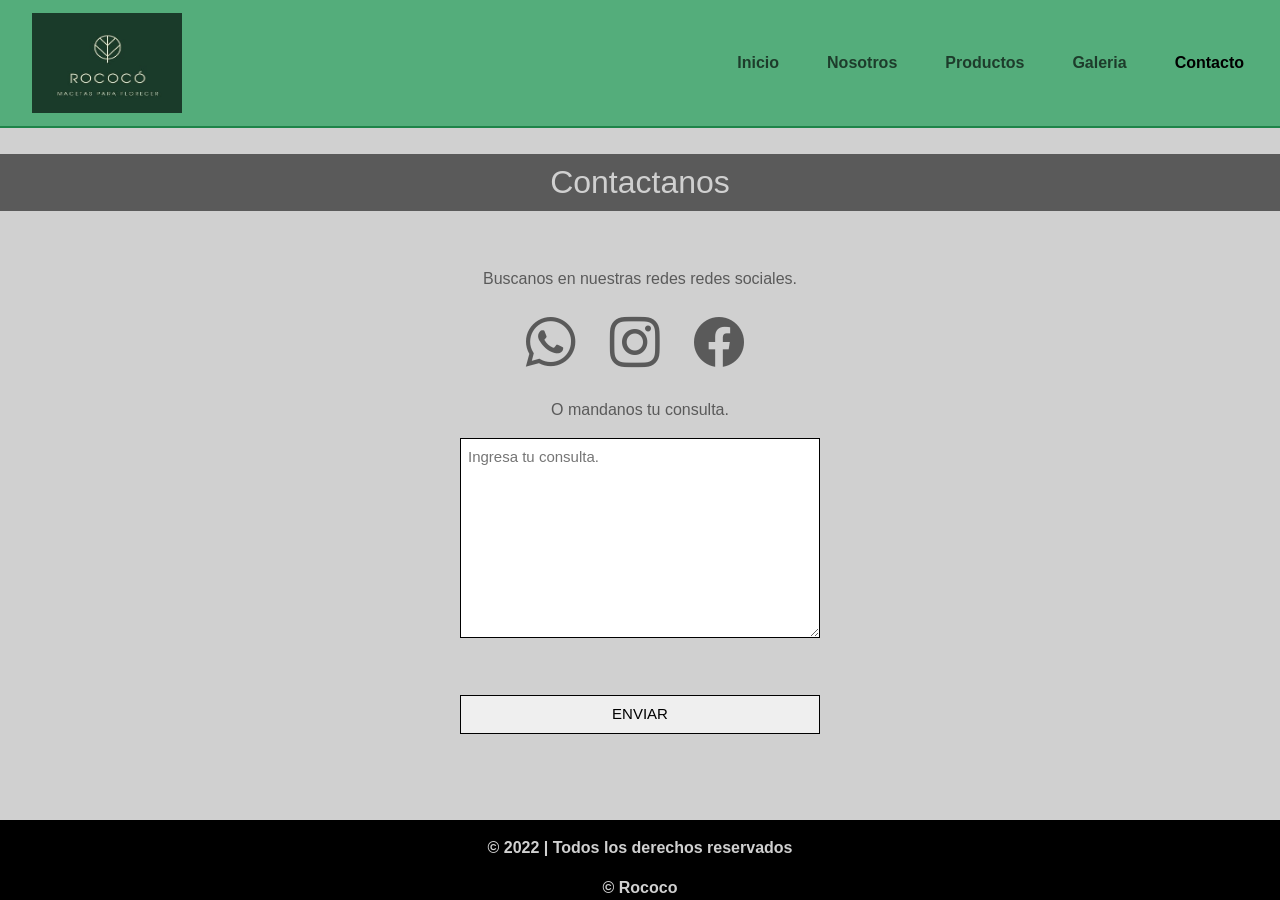
<file: pages/contacto.html>
<!DOCTYPE html>
<html lang="es">
<head>
  <meta charset="UTF-8">
  <meta http-equiv="X-UA-Compatible" content="IE=edge">
  <meta name="viewport" content="width=device-width, initial-scale=1.0">
  <!-- link de animate.css-->
  <link rel="stylesheet" href="https://cdnjs.cloudflare.com/ajax/libs/animate.css/4.1.1/animate.min.css" />
  <!-- Links de Bootstrap -->
  <link href="https://cdn.jsdelivr.net/npm/bootstrap@5.1.3/dist/css/bootstrap.min.css" rel="stylesheet"
    integrity="sha384-1BmE4kWBq78iYhFldvKuhfTAU6auU8tT94WrHftjDbrCEXSU1oBoqyl2QvZ6jIW3" crossorigin="anonymous" />
  <!-- icon boostrap -->
  <link rel="stylesheet" href="https://cdn.jsdelivr.net/npm/bootstrap-icons@1.8.1/font/bootstrap-icons.css">
  <!-- link de mi css -->
  <link href="../css/estilos.css" rel="stylesheet" />
  <!--link favicon-->
  <link rel="icon" href="../img/rococo-favicon.ico">
  <!-- link tipografia -->
  <link rel="preconnect" href="https://fonts.googleapis.com">
  <title> Rococo - Contacto</title>
  <meta name="keywords" content="MACETAS, PRODUCTOS, DECORAR, CASA, PAISAJE">
  <meta name="description" content="Somos un emprendimiento que se dedica a la decoración de espacios únicos.">
</head>
<body>
  <!-- header con menu de navegacion -->
  <header>
    <nav class="navbar navbar-expand-lg navbar-light bg-lav">
        <div class="container-fluid animate__animated animate__fadeInDown">
            <a class="navbar-brand" href="../index.html"><img class="img-logo" src="../img/img-rococo.jpg" alt="img-logo"></a>
            <button class="navbar-toggler" type="button" data-bs-toggle="collapse" data-bs-target="#navbarNav"
                aria-controls="navbarNav" aria-expanded="false" aria-label="Toggle navigation">
                <span class="navbar-toggler-icon"></span>
            </button>
            <div class="collapse navbar-collapse justify-content-end" id="navbarNav">
                <ul class="navbar-nav">
                    <li class="nav-item">
                        <a class="nav-link" aria-current="page" href="../index.html">Inicio</a>
                    </li>
                    <li class="nav-item">
                        <a class="nav-link" href="nosotros.html">Nosotros</a>
                    </li>
                    <li class="nav-item">
                        <a class="nav-link" href="productos.html">Productos</a>
                    </li>
                    <li class="nav-item">
                        <a class="nav-link" href="galeria.html">Galeria</a>
                    </li>
                    <li class="nav-item">
                        <a class="nav-link active" href="contacto.html">Contacto</i></a>
                    </li>
                </ul>
            </div>
        </div>
    </nav>
  </header> 

  <!-- comienzo de main -->
  <main class="main-contacto">
    <h1> Contactanos </h1>
    <form action="">
      <label class="texto-redes" for="redes-sociales">Buscanos en nuestras redes redes sociales.</label>
      <div>
        <a href="https://wa.me/5493364349150" target="_blank">
          <i class="bi bi-whatsapp"></i>
        </a>
        <a href="https://www.instagram.com" target="_blank">
          <i class="bi bi-instagram"></i>
        </a>
        <a href="https://www.facebook.com" target="_blank">
          <i class="bi bi-facebook"></i>
        </a>
      </div>
      <label for="consulta"> O mandanos tu consulta.</label>
      <textarea name="Name" placeholder="Ingresa tu consulta."></textarea>
      <div>
        <input type="submit" value="ENVIAR" class="formBoton">
      </div>
    </form>
  </main>

  <!-- comienza footer -->
  <footer class="footer">
    <p>
        © 2022 | Todos los derechos reservados  
    </p>
    <p>
        © Rococo
    </p>
  </footer>

  <!-- link js boostrap -->
  <script src="https://cdn.jsdelivr.net/npm/bootstrap@5.1.3/dist/js/bootstrap.bundle.min.js"
    integrity="sha384-ka7Sk0Gln4gmtz2MlQnikT1wXgYsOg+OMhuP+IlRH9sENBO0LRn5q+8nbTov4+1p" crossorigin="anonymous">
  </script>
</body>
</html>
</file>
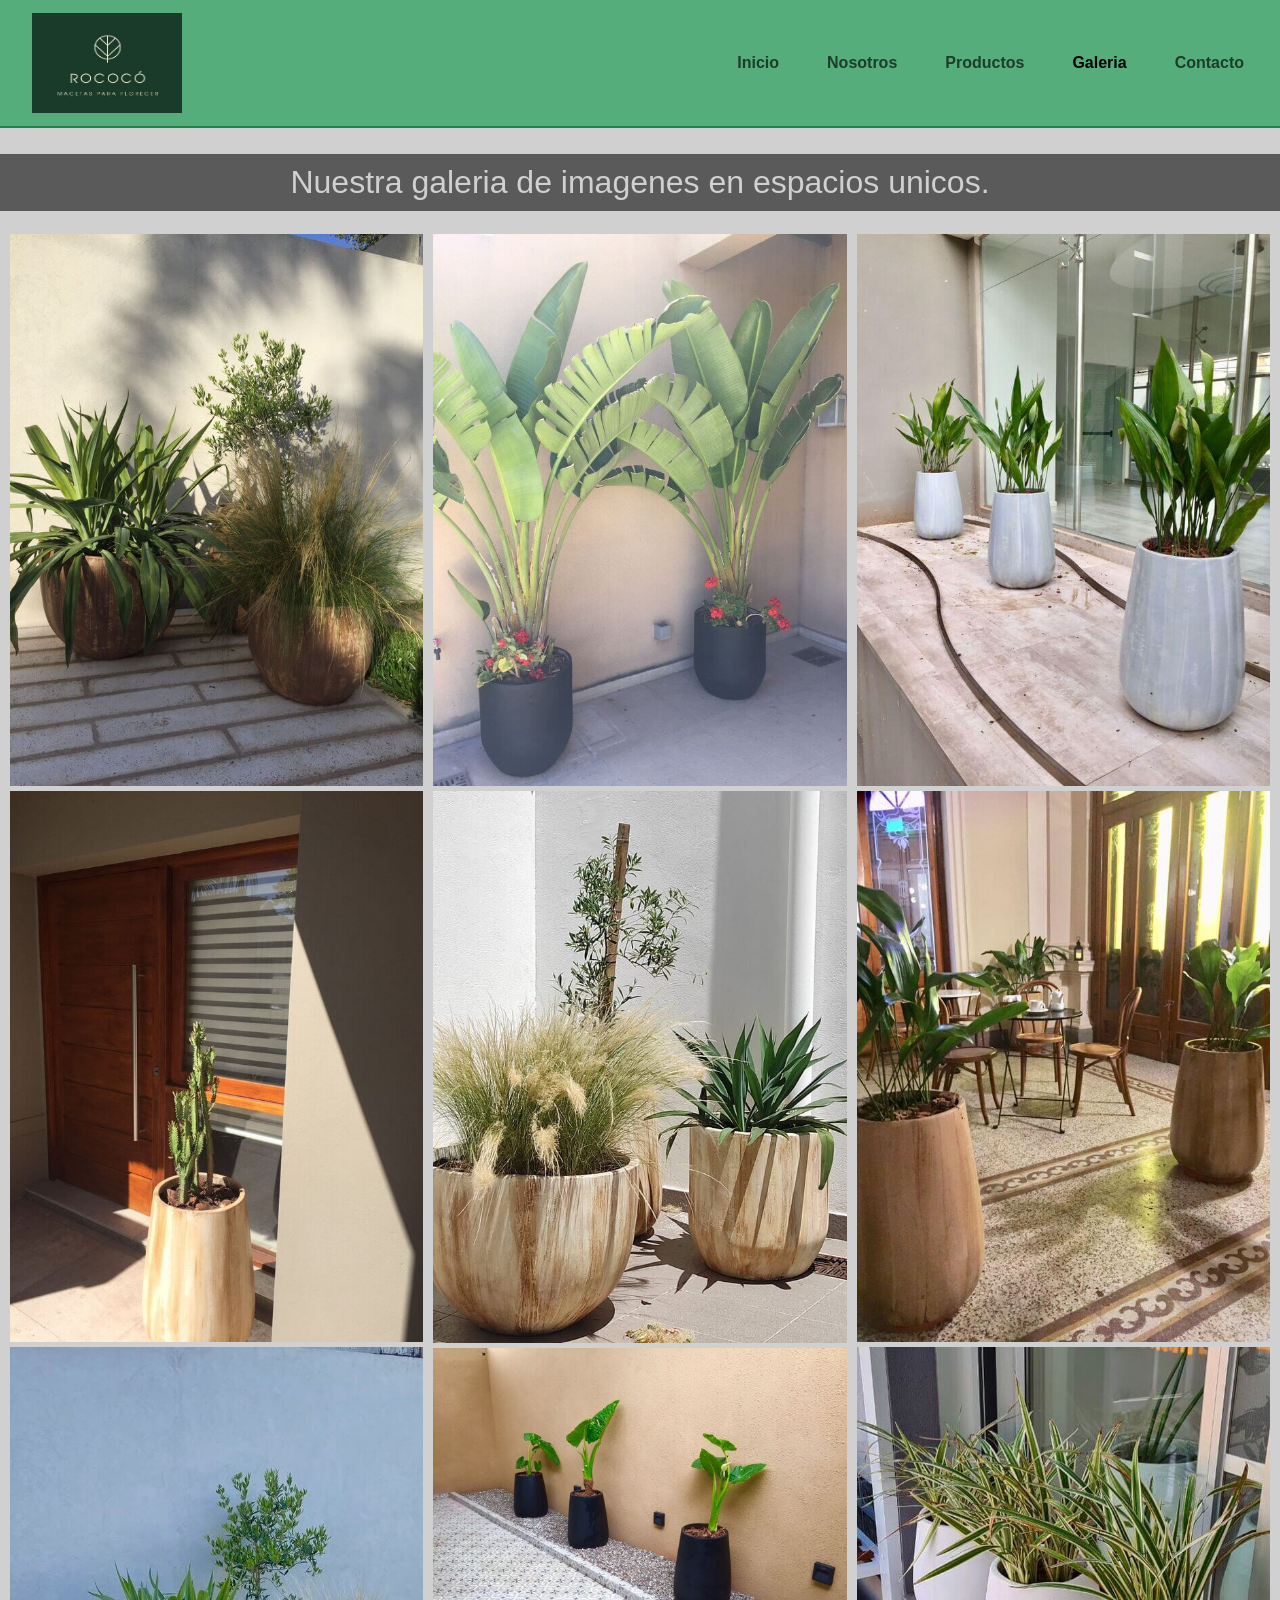
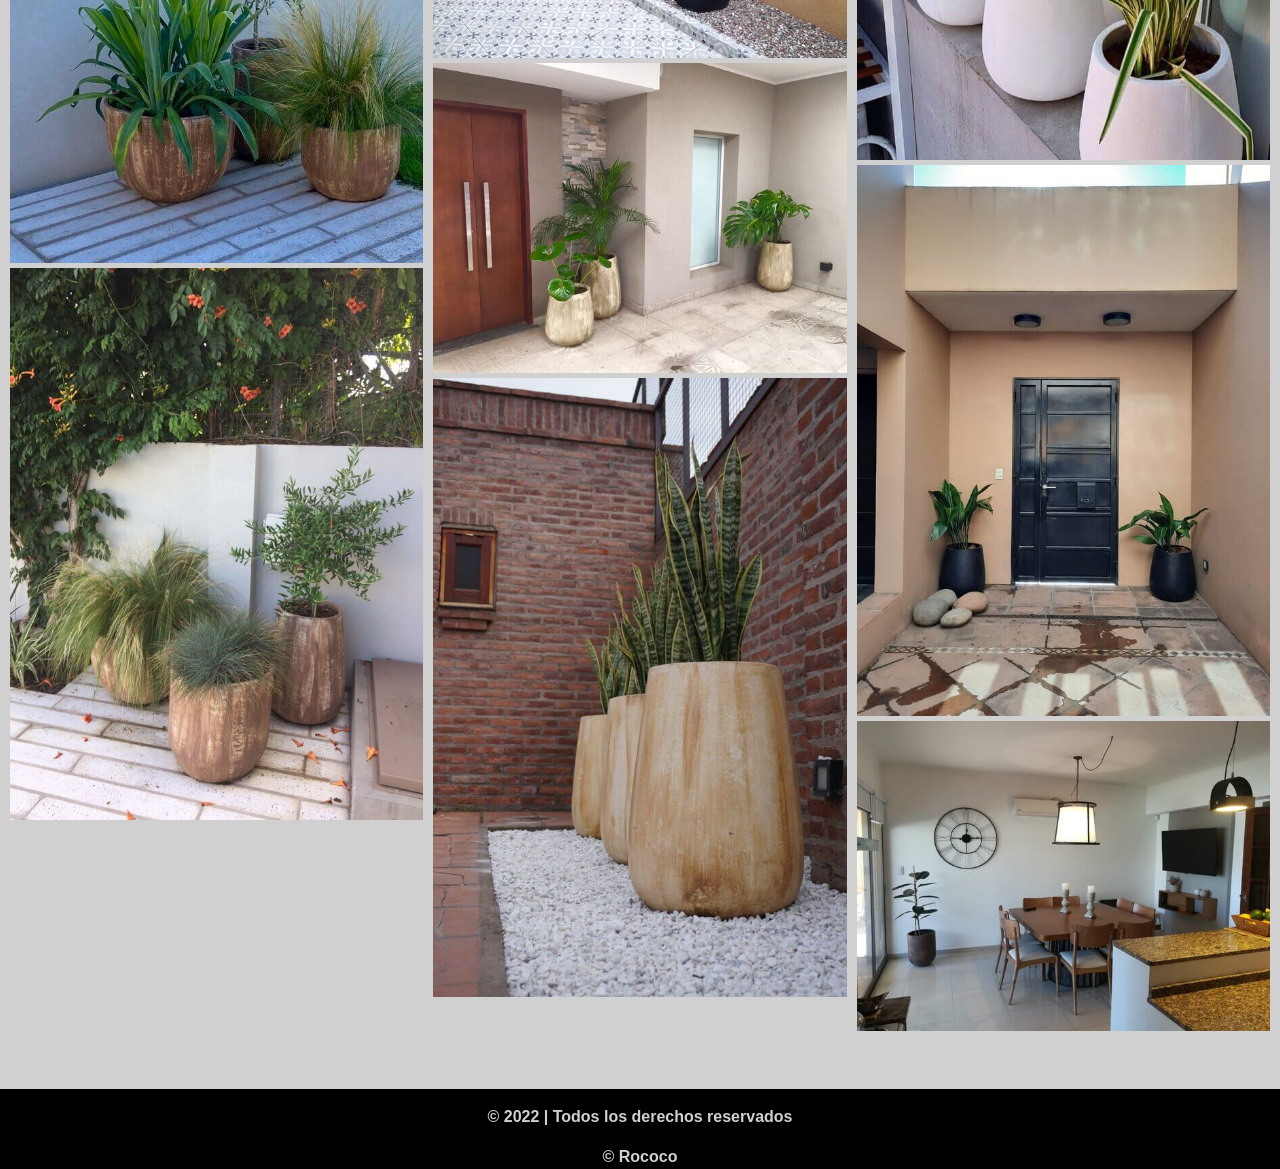
<file: pages/galeria.html>
<!DOCTYPE html>
<html lang="es">
<head>
  <meta charset="UTF-8">
  <meta http-equiv="X-UA-Compatible" content="IE=edge">
  <meta name="viewport" content="width=device-width, initial-scale=1.0">
  <!-- link de animate.css-->
  <link rel="stylesheet" href="https://cdnjs.cloudflare.com/ajax/libs/animate.css/4.1.1/animate.min.css" />
  <!-- Links de Bootstrap -->
  <link href="https://cdn.jsdelivr.net/npm/bootstrap@5.1.3/dist/css/bootstrap.min.css" rel="stylesheet"
    integrity="sha384-1BmE4kWBq78iYhFldvKuhfTAU6auU8tT94WrHftjDbrCEXSU1oBoqyl2QvZ6jIW3" crossorigin="anonymous" />
  <!-- icon boostrap -->
  <link rel="stylesheet" href="https://cdn.jsdelivr.net/npm/bootstrap-icons@1.8.1/font/bootstrap-icons.css">
  <!-- link de mi css -->
  <link href="../css/estilos.css" rel="stylesheet" />
  <!--link favicon-->
  <link rel="icon" href="../img/rococo-favicon.ico">
  <!-- link tipografia -->
  <link rel="preconnect" href="https://fonts.googleapis.com">
  <title> Rococo - Galeria </title>
  <meta name="keywords" content="MACETAS, PRODUCTOS, DECORAR, CASA, PAISAJE">
  <meta name="description" content="Somos un emprendimiento que se dedica a la decoración de espacios únicos.">
</head>
<body>
  <!-- header con menu de navegacion-->
  <header>
    <nav class="navbar navbar-expand-lg navbar-light bg-lav">
        <div class="container-fluid animate__animated animate__fadeInDown">
            <a class="navbar-brand" href="../index.html"><img class="img-logo" src="../img/img-rococo.jpg" alt="img-logo"></a>
            <button class="navbar-toggler" type="button" data-bs-toggle="collapse" data-bs-target="#navbarNav"
                aria-controls="navbarNav" aria-expanded="false" aria-label="Toggle navigation">
                <span class="navbar-toggler-icon"></span>
            </button>
            <div class="collapse navbar-collapse justify-content-end" id="navbarNav">
                <ul class="navbar-nav">
                    <li class="nav-item">
                        <a class="nav-link" aria-current="page" href="../index.html">Inicio</a>
                    </li>
                    <li class="nav-item">
                        <a class="nav-link" href="nosotros.html">Nosotros</a>
                    </li>
                    <li class="nav-item">
                        <a class="nav-link" href="productos.html">Productos</a>
                    </li>
                    <li class="nav-item">
                        <a class="nav-link active" href="galeria.html">Galeria</a>
                    </li>
                    <li class="nav-item">
                        <a class="nav-link" href="contacto.html">Contacto</i></a>
                    </li>
                </ul>
            </div>
        </div>
    </nav>
  </header>

  <!-- Comienzo de main-->
  <main class="main-galeria">
    <h1>
      Nuestra galeria de imagenes en espacios unicos.
    </h1>
      <div class="fila">
        <div class="columna">
          <img src="../img/img-galeria.jpg" alt="">
          <img src="../img/img-galeria2.jpg" alt="">
          <img src="../img/img-galeria3.jpg" alt="">
          <img src="../img/img-galeria4.jpg" alt="">
          
        </div>
        <div class="columna">
          <img src="../img/img-galeria5.jpg" alt="">
          <img src="../img/img-galeria6.jpg" alt="">
          <img src="../img/img-galeria7.jpg" alt="">
          <img src="../img/img-galeria8.jpg" alt="">
          <img src="../img/img-galeria9.jpg" alt="">
        </div>
        <div class="columna">
          <img src="../img/img-galeria10.jpg" alt="">
          <img src="../img/img-galeria11.jpg" alt="">
          <img src="../img/img-galeria12.jpg" alt="">
          <img src="../img/img-galeria13.jpg" alt="">
          <img src="../img/img-galeria14.jpg" alt="">
        </div>
      </div class="fila"v>
  </main>

  <!-- Comienzo de footer -->
  <footer class="footer">
    <p>
        © 2022 | Todos los derechos reservados  
    </p>
    <p>
        © Rococo
    </p>
  </footer>

    <!-- link js boostrap -->
  <script src="https://cdn.jsdelivr.net/npm/bootstrap@5.1.3/dist/js/bootstrap.bundle.min.js"
  integrity="sha384-ka7Sk0Gln4gmtz2MlQnikT1wXgYsOg+OMhuP+IlRH9sENBO0LRn5q+8nbTov4+1p" crossorigin="anonymous">
  </script>
</body>
</html>
</file>
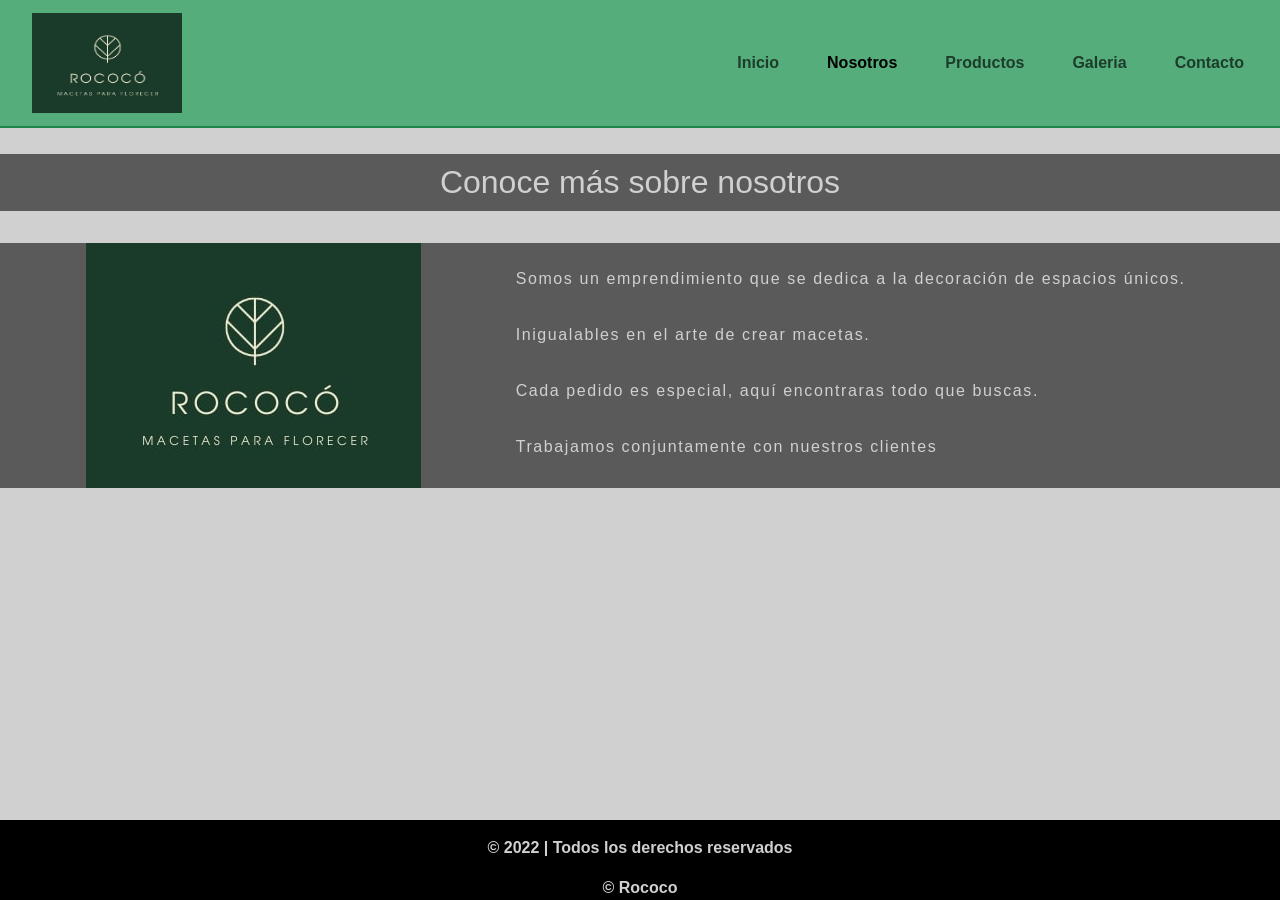
<file: pages/nosotros.html>
<!DOCTYPE html>
<html lang="es">
<head>
    <meta charset="UTF-8">
    <meta http-equiv="X-UA-Compatible" content="IE=edge">
    <meta name="viewport" content="width=device-width, initial-scale=1.0">
    <!-- link de animate.css-->
    <link rel="stylesheet" href="https://cdnjs.cloudflare.com/ajax/libs/animate.css/4.1.1/animate.min.css" />
    <!-- Links de Bootstrap -->
    <link href="https://cdn.jsdelivr.net/npm/bootstrap@5.1.3/dist/css/bootstrap.min.css" rel="stylesheet"
        integrity="sha384-1BmE4kWBq78iYhFldvKuhfTAU6auU8tT94WrHftjDbrCEXSU1oBoqyl2QvZ6jIW3" crossorigin="anonymous" />
    <!-- icon boostrap -->
    <link rel="stylesheet" href="https://cdn.jsdelivr.net/npm/bootstrap-icons@1.8.1/font/bootstrap-icons.css">
    <!-- link de css -->
    <link rel="stylesheet" href="../css/estilos.css">
    <!--link favicon-->
    <link rel="icon" href="../img/rococo-favicon.ico">
    <!-- link tipografia -->
    <link rel="preconnect" href="https://fonts.googleapis.com">
    <title> Rococo - Nosotros </title>
    <meta name="keywords" content="MACETAS, PRODUCTOS, DECORAR, CASA, PAISAJE">
    <meta name="description" content="Somos un emprendimiento que se dedica a la decoración de espacios únicos.">
</head>
<body>
    <!-- header con menu de navegacion-->
    <header>
        <nav class="navbar navbar-expand-lg navbar-light bg-lav">
            <div class="container-fluid animate__animated animate__fadeInDown">
                <a class="navbar-brand" href="../index.html"><img class="img-logo" src="../img/img-rococo.jpg" alt="img-logo"></a>
                <button class="navbar-toggler" type="button" data-bs-toggle="collapse" data-bs-target="#navbarNav"
                    aria-controls="navbarNav" aria-expanded="false" aria-label="Toggle navigation">
                    <span class="navbar-toggler-icon"></span>
                </button>
                <div class="collapse navbar-collapse justify-content-end" id="navbarNav">
                    <ul class="navbar-nav">
                        <li class="nav-item">
                            <a class="nav-link" aria-current="page" href="../index.html">Inicio</a>
                        </li>
                        <li class="nav-item">
                            <a class="nav-link active" href="nosotros.html">Nosotros</a>
                        </li>
                        <li class="nav-item">
                            <a class="nav-link" href="productos.html">Productos</a>
                        </li>
                        <li class="nav-item">
                            <a class="nav-link" href="galeria.html">Galeria</a>
                        </li>
                        <li class="nav-item">
                            <a class="nav-link" href="contacto.html">Contacto</i></a>
                        </li>
                    </ul>
                </div>
            </div>
        </nav>
    </header>
    <!-- Fin de header-->

    <!-- Comienzo main -->
    <main class="main-nosotros">
        <h1>
            Conoce más sobre nosotros
        </h1>
        <div class="nosotros-gridarea">
            <img src="../img/img-rococo.jpg" alt="img-rococo">
            <div>
                <p> 
                    Somos un emprendimiento que se dedica a la decoración de espacios únicos.               
                </p>
                <p>
                    Inigualables en el arte de crear macetas.
                </p>
                <p>
                    Cada pedido es especial, aquí encontraras todo que buscas.
                </p>
                <p>
                    Trabajamos conjuntamente con nuestros clientes
                </p>
            </div>
        </div>
    </main>

    <!-- Comienzo footer -->
    <footer class="footer">
        <p>
            © 2022 | Todos los derechos reservados  
        </p>
        <p>
            © Rococo
        </p>
    </footer>

    <!-- link js boostrap -->
    <script src="https://cdn.jsdelivr.net/npm/bootstrap@5.1.3/dist/js/bootstrap.bundle.min.js"
    integrity="sha384-ka7Sk0Gln4gmtz2MlQnikT1wXgYsOg+OMhuP+IlRH9sENBO0LRn5q+8nbTov4+1p" crossorigin="anonymous">
    </script>
</body>
</html>
</file>
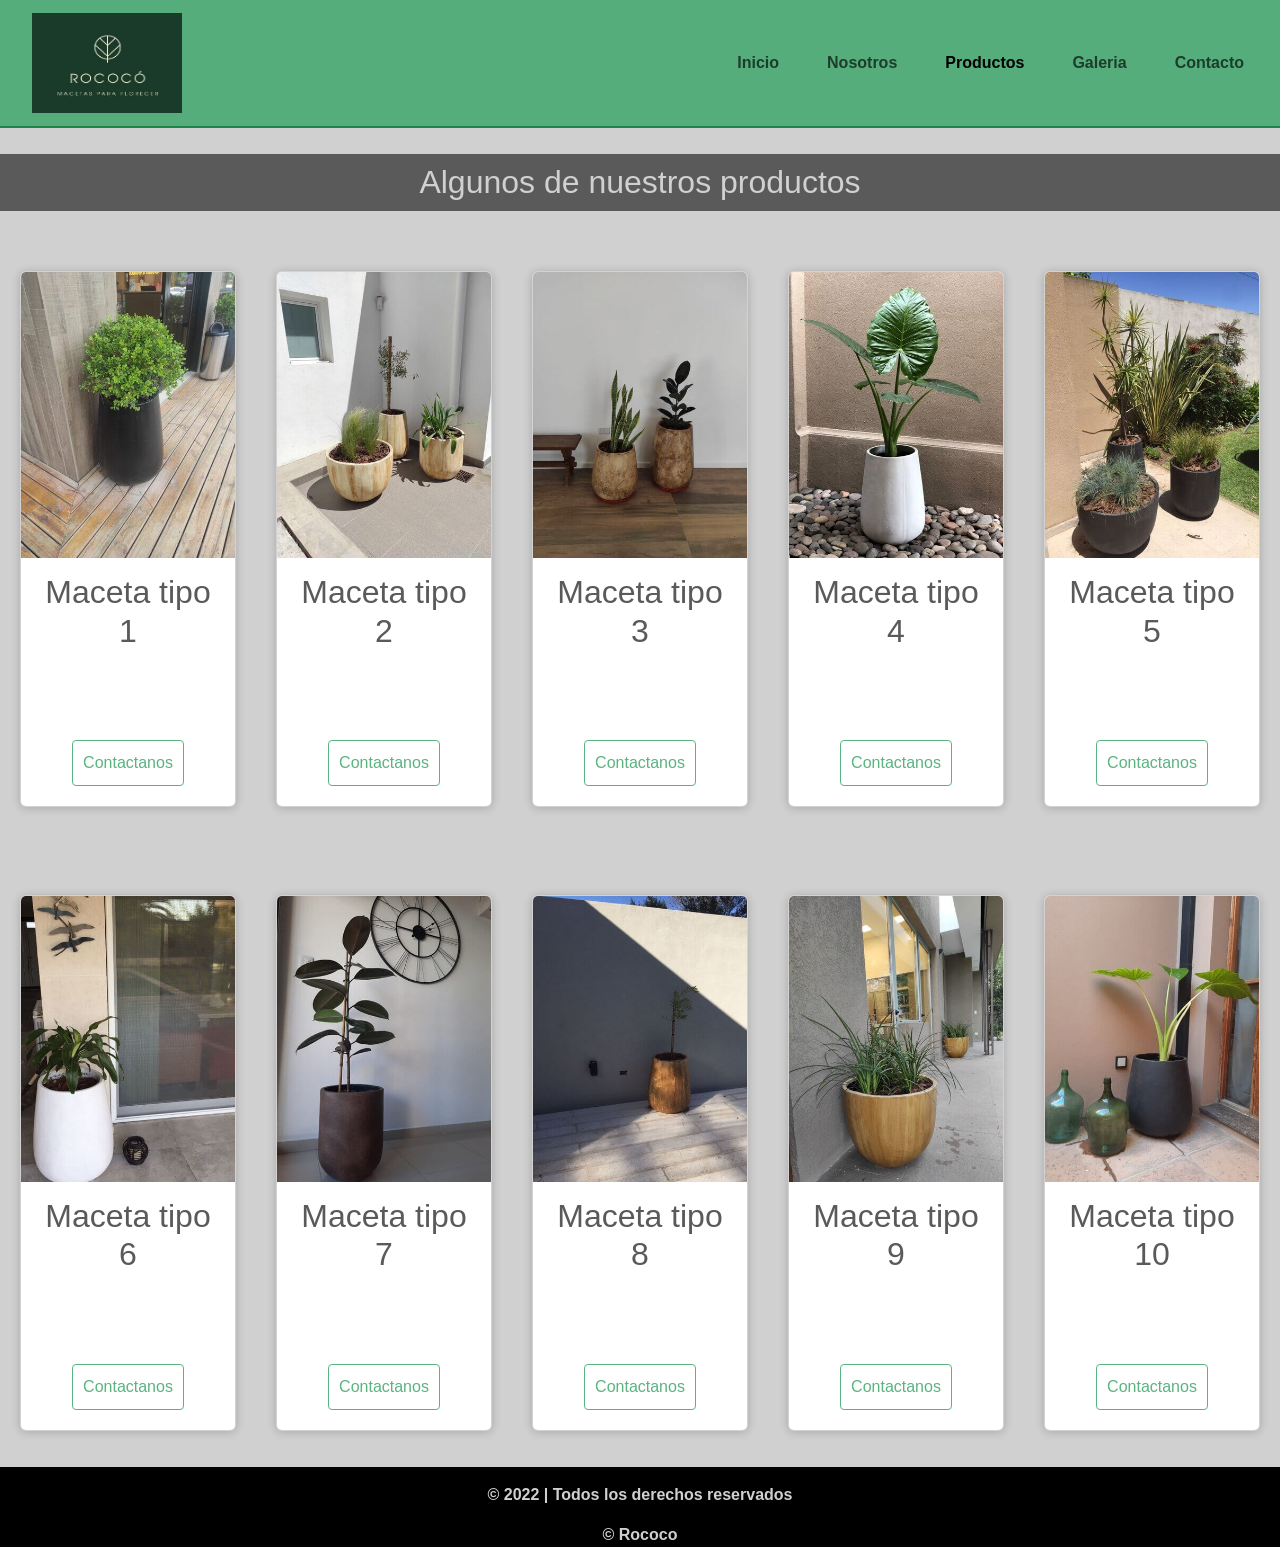
<file: pages/productos.html>
<!DOCTYPE html>
<html lang="es">
<head>
    <meta charset="UTF-8">
    <meta http-equiv="X-UA-Compatible" content="IE=edge">
    <meta name="viewport" content="width=device-width, initial-scale=1.0">
    <!-- link de animate.css-->
    <link rel="stylesheet" href="https://cdnjs.cloudflare.com/ajax/libs/animate.css/4.1.1/animate.min.css" />
    <!-- Links de Bootstrap -->
    <link href="https://cdn.jsdelivr.net/npm/bootstrap@5.1.3/dist/css/bootstrap.min.css" rel="stylesheet"
        integrity="sha384-1BmE4kWBq78iYhFldvKuhfTAU6auU8tT94WrHftjDbrCEXSU1oBoqyl2QvZ6jIW3" crossorigin="anonymous" />
    <!-- icon boostrap -->
    <link rel="stylesheet" href="https://cdn.jsdelivr.net/npm/bootstrap-icons@1.8.1/font/bootstrap-icons.css">
    <!-- link de css -->
    <link rel="stylesheet" href="../css/estilos.css">
    <!--link favicon-->
    <link rel="icon" href="../img/rococo-favicon.ico">
    <!-- link tipografia -->
    <link rel="preconnect" href="https://fonts.googleapis.com">
    <title> Rococo - Productos </title>
    <meta name="keywords" content="MACETAS, PRODUCTOS, DECORAR, CASA, PAISAJE">
    <meta name="description" content="Somos un emprendimiento que se dedica a la decoración de espacios únicos.">
</head>
<body>
    <!--header con menu de navegacion-->
    <header>
        <nav class="navbar navbar-expand-lg navbar-light bg-lav">
            <div class="container-fluid animate__animated animate__fadeInDown">
                <a class="navbar-brand" href="../index.html"><img class="img-logo" src="../img/img-rococo.jpg" alt="img-logo"></a>
                <button class="navbar-toggler" type="button" data-bs-toggle="collapse" data-bs-target="#navbarNav"
                    aria-controls="navbarNav" aria-expanded="false" aria-label="Toggle navigation">
                    <span class="navbar-toggler-icon"></span>
                </button>
                <div class="collapse navbar-collapse justify-content-end" id="navbarNav">
                    <ul class="navbar-nav">
                        <li class="nav-item">
                            <a class="nav-link" aria-current="page" href="../index.html">Inicio</a>
                        </li>
                        <li class="nav-item">
                            <a class="nav-link" href="nosotros.html">Nosotros</a>
                        </li>
                        <li class="nav-item">
                            <a class="nav-link active" href="productos.html">Productos</a>
                        </li>
                        <li class="nav-item">
                            <a class="nav-link" href="galeria.html">Galeria</a>
                        </li>
                        <li class="nav-item">
                            <a class="nav-link" href="contacto.html">Contacto</i></a>
                        </li>
                    </ul>
                </div>
            </div>
        </nav>
    </header>

    <!--Comienzo de main-->
    
    <main class="main-productos">
        <h1> Algunos de nuestros productos </h1>
        <div class="main">
            <div class="card">
                <div>
                    <img src="../img/img-maceta1.jpg" alt="img-maceta1">
                </div>
                <div class="contenido-card">
                    <h2>Maceta tipo 1</h2>
                    <a class="boton botones" href="https://wa.me/5493364349150" target="_blank"> Contactanos </a>
                </div>
            </div>
            <div class="card">
                <div>
                    <img src="../img/img-maceta2.jpg" alt="img-maceta2">
                </div>
                <div class="contenido-card">
                    <h2>Maceta tipo 2</h2>
                    <a class="boton botones" href="https://wa.me/5493364349150" target="_blank">Contactanos</a>
                </div>
            </div>
            <div class="card">
                <div>
                    <img src="../img/img-maceta3.jpg" alt="img-maceta3">
                </div>
                <div class="contenido-card">
                    <h2>Maceta tipo 3</h2>
                    <a class="boton botones" href="https://wa.me/5493364349150" target="_blank">Contactanos</a>
                </div>
            </div>
            <div class="card">
                <div>
                    <img src="../img/img-maceta4.jpg" alt="img-maceta4">
                </div>
                <div class="contenido-card">
                    <h2>Maceta tipo 4</h2>
                    <a class="boton botones" href="https://wa.me/5493364349150" target="_blank">Contactanos</a>
                </div>
            </div>
            <div class="card">
                <div>
                    <img src="../img/img-maceta5.jpg" alt="img-maceta5">
                </div>
                <div class="contenido-card">
                    <h2>Maceta tipo 5</h2>
                    <a class="boton botones" href="https://wa.me/5493364349150" target="_blank">Contactanos</a>
                </div>
            </div>
        </div>
    </main>

    <section>
        <div class="main">
            <div class="card">
                <div>
                    <img src="../img/img-maceta6.jpg" alt="img-maceta6">
                </div>
                <div class="contenido-card">
                    <h2>Maceta tipo 6</h2>
                    <a class="boton botones" href="https://wa.me/5493364349150" target="_blank"> Contactanos </a>
                </div>
            </div>
            <div class="card">
                <div>
                    <img src="../img/img-maceta7.jpg" alt="img-maceta7">
                </div>
                <div class="contenido-card">
                    <h2>Maceta tipo 7</h2>
                    <a class="boton botones" href="https://wa.me/5493364349150" target="_blank">Contactanos</a>
                </div>
            </div>
            <div class="card">
                <div>
                    <img src="../img/img-maceta8.jpg" alt="img-maceta8">
                </div>
                <div class="contenido-card">
                    <h2>Maceta tipo 8</h2>
                    <a class="boton botones" href="https://wa.me/5493364349150" target="_blank">Contactanos</a>
                </div>
            </div>
            <div class="card">
                <div>
                    <img src="../img/img-maceta9.jpg" alt="img-maceta9">
                </div>
                <div class="contenido-card">
                    <h2>Maceta tipo 9</h2>
                    <a class="boton botones" href="https://wa.me/5493364349150" target="_blank">Contactanos</a>
                </div>
            </div>
            <div class="card">
                <div>
                    <img src="../img/img-maceta10.jpg" alt="img-maceta10">
                </div>
                <div class="contenido-card">
                    <h2>Maceta tipo 10</h2>
                    <a class="boton botones" href="https://wa.me/5493364349150" target="_blank">Contactanos</a>
                </div>
            </div>
        </div>
    </section> 

    <!-- Comienzo de footer-->
    <footer class="footer">
        <p>
            © 2022 | Todos los derechos reservados  
        </p>
        <p>
            © Rococo
        </p>
    </footer>

    <!-- link js boostrap -->
    <script src="https://cdn.jsdelivr.net/npm/bootstrap@5.1.3/dist/js/bootstrap.bundle.min.js"
    integrity="sha384-ka7Sk0Gln4gmtz2MlQnikT1wXgYsOg+OMhuP+IlRH9sENBO0LRn5q+8nbTov4+1p" crossorigin="anonymous">
    </script>
</body>
</html>
</file>
<file: css/estilos.css>
/*fuente general*/
* {
  font-family: 'Roboto', sans-serif; }

body {
  position: relative;
  padding-bottom: 3em;
  min-height: 100vh;
  background-color: #d0d0d0;
  overflow-x: hidden; }

.grid-area {
  display: grid;
  grid-template-columns: 1fr 1fr;
  grid-template-rows: 0.2fr 0.2fr;
  grid-template-areas: "header header header" "main main main"; }

/*estilos header index*/
.header {
  grid-area: header;
  width: 100%;
  text-align: center; }
  .header h1 {
    color: #d0d0d0;
    background-color: #5a5a5a;
    padding: 0.3em;
    margin-top: 0.8em;
    font-size: 2em; }
  .header .parrafos {
    display: flex;
    justify-content: space-around;
    background-color: #5a5a5a;
    color: #d0d0d0;
    font-size: 1.5em;
    margin-top: 1.2em;
    padding: 0.5em;
    padding-top: 1em; }
  .header div img {
    margin-top: 1em;
    width: 100%;
    height: 100%; }

/*estilos main index*/
.main {
  grid-area: main;
  display: flex;
  margin-top: 2.5em;
  margin-bottom: 3em; }
  .main .card {
    width: 100%;
    margin: 20px;
    border-radius: 6px;
    overflow: hidden;
    background: #fff;
    box-shadow: 0px 1px 10px rgba(0, 0, 0, 0.2);
    transition: all 400ms ease-out; }
    .main .card .contenido-card {
      padding: 15px;
      text-align: center; }
      .main .card .contenido-card h2 {
        margin-bottom: 2.5em;
        color: #5a5a5a; }
      .main .card .contenido-card .botones {
        display: inline-block;
        padding: 10px;
        margin-top: 10px;
        text-decoration: none;
        border-radius: 4px;
        transition: all 400ms ease;
        margin-bottom: 5px; }
      .main .card .contenido-card .botones {
        color: #44a970e0;
        border: 1px solid #44a970e0; }
      .main .card .contenido-card a:hover {
        background: #1E8449;
        color: #fff; }
      .main .card .contenido-card h1 {
        column-rule: black; }
    .main .card img {
      width: 100%;
      height: 100%; }
  .main .card:hover {
    box-shadow: 5px 5px 20px rgba(0, 0, 0, 0.4);
    transform: translateY(-3%); }

/*estilos de navbar general*/
nav {
  background-color: #44a970e0;
  border-bottom: 2px solid #1E8449; }
  nav div .navbar-brand {
    transition: 0.5s; }
  nav div .navbar-brand:hover {
    transform: scale(1.2); }
  nav div a img {
    height: 100px;
    width: 150px;
    margin-left: 1em; }
  nav .nav-item {
    font-weight: bold;
    padding: 1em; }
  nav .nav-item:hover {
    transform: scale(1.2);
    cursor: pointer; }

/*nosotros*/
.main-nosotros h1 {
  text-align: center;
  margin-bottom: 1em;
  color: #d0d0d0;
  background-color: #5a5a5a;
  padding: 0.3em;
  margin-top: 0.8em;
  font-size: 2em; }

.main-nosotros div {
  display: flex;
  justify-content: space-evenly;
  background-color: #5a5a5a; }
  .main-nosotros div div {
    display: block; }
    .main-nosotros div div p {
      margin-top: 1em;
      color: #d0d0d0;
      padding: 0.5em;
      letter-spacing: 0.1em; }

/*productos*/
.main-productos h1 {
  text-align: center;
  color: #d0d0d0;
  background-color: #5a5a5a;
  padding: 0.3em;
  margin-top: 0.8em;
  font-size: 2em; }

/*galeria*/
.main-galeria {
  margin-bottom: 5em; }
  .main-galeria h1 {
    text-align: center;
    color: #d0d0d0;
    background-color: #5a5a5a;
    padding: 0.3em;
    margin-top: 0.8em;
    font-size: 2em; }

.fila {
  display: flex;
  padding: 5px;
  flex-wrap: wrap; }
  .fila .columna {
    flex: 25%;
    padding: 5px; }
    .fila .columna img {
      width: 100%;
      margin-top: 5px; }

/*contacto*/
.main-contacto {
  margin-bottom: 2.5em; }
  .main-contacto h1 {
    text-align: center;
    color: #d0d0d0;
    background-color: #5a5a5a;
    padding: 0.3em;
    margin-top: 0.8em;
    font-size: 2em; }
  .main-contacto form {
    width: 400px;
    margin: auto;
    padding: 10px 20px;
    margin-top: 30px; }
    .main-contacto form label {
      display: flex;
      justify-content: center;
      margin: 1em;
      color: #5a5a5a; }
    .main-contacto form div {
      text-align: center;
      font-size: 50px;
      letter-spacing: 0.2em; }
      .main-contacto form div a {
        text-decoration: none;
        color: #5a5a5a; }
        .main-contacto form div a .bi-whatsapp:hover {
          color: #128c7e; }
        .main-contacto form div a .bi-instagram:hover {
          color: #C13584; }
        .main-contacto form div a .bi-facebook:hover {
          color: #0d6efd; }
    .main-contacto form input, .main-contacto form textarea {
      font-size: 15px;
      width: 100%;
      margin-bottom: 20px;
      padding: 7px;
      border: 1px solid black; }
    .main-contacto form textarea {
      min-height: 200px;
      max-height: 200px;
      max-width: 100%; }

/*footer*/
.footer {
  position: absolute;
  bottom: 0;
  width: 100%;
  background-color: black;
  height: 5em; }
  .footer p {
    text-align: center;
    margin: 1em;
    color: #d0d0d0;
    font-weight: bold; }

@media only screen and (max-width: 425px) {
  .header h1 {
    margin-top: 1em;
    font-size: 1.5em; }
  .header .parrafos {
    margin-top: 10em; }
    .header .parrafos p {
      font-size: 0.8em; }
  .main {
    flex-wrap: wrap; } }

@media only screen and (max-width: 800px) {
  .header h1 {
    font-size: 1.5em; }
  .header .parrafos {
    margin-bottom: 10em;
    font-size: 1em; }
  .main {
    flex-wrap: wrap; }
  .main-nosotros h1 {
    font-size: 1.5em;
    margin-bottom: 0.8em; }
  .main-nosotros div {
    flex-wrap: wrap;
    text-align: center;
    margin-bottom: 0.5em; }
    .main-nosotros div p {
      margin: 3em; }
  .main-galeria .fila .columna {
    flex: 100%; } }
</file>
